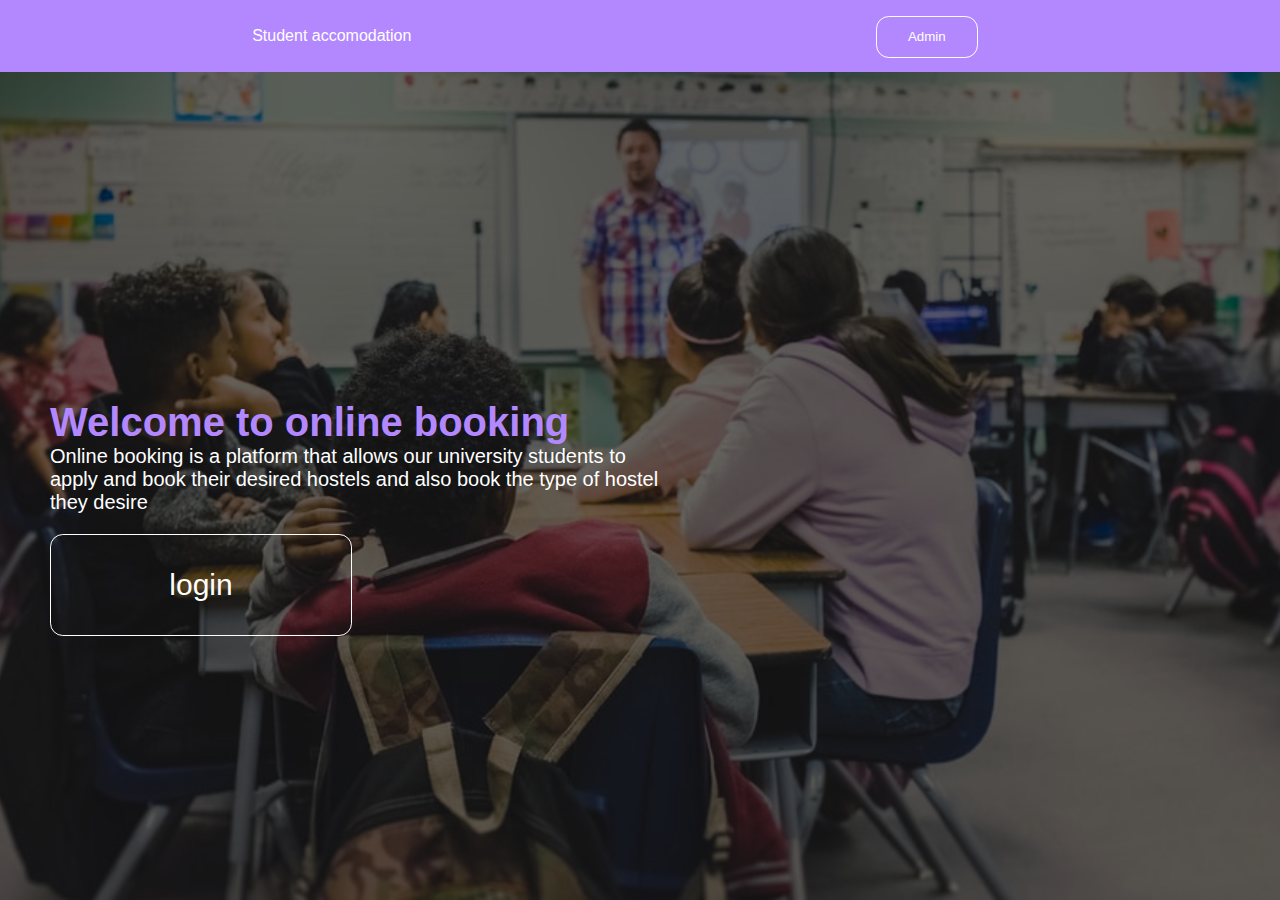
<file: target/jsp-assignment2-1.0-SNAPSHOT/index.html>
<!DOCTYPE html>
<html lang="en">

<head>
    <meta charset="UTF-8">
    <meta name="viewport" content="width=device-width, initial-scale=1.0">
    <title>Online Booking</title>
    <link href="./style.css" rel="stylesheet" type="text/css">

</head>

<body>

    <nav>
        <div class="nav_header">
            <a href="./">Student accomodation</a>
        </div>

        <div class="authentication_layout">

            <button class="authentication_button">
                <a href="./loginadmin.html">Admin</a>
                </button>

        </div>
    </nav>

    <div class="hero">
        <div class="overlay"></div>
        <div class="canvas_background">

        </div>

        <div class="welcome_message">
            <label class="welcome_title">Welcome to online booking</label>
            <p>Online booking is a platform that allows our university students to apply and book their desired hostels and also book the type of hostel they desire</p>
            <div class="auth_buttons">
                <button class="authentication_button auth_login">
                    <a href="./login.html">login</a>
                </button>

            </div>
        </div>


    </div>

</body>

</html>
</file>
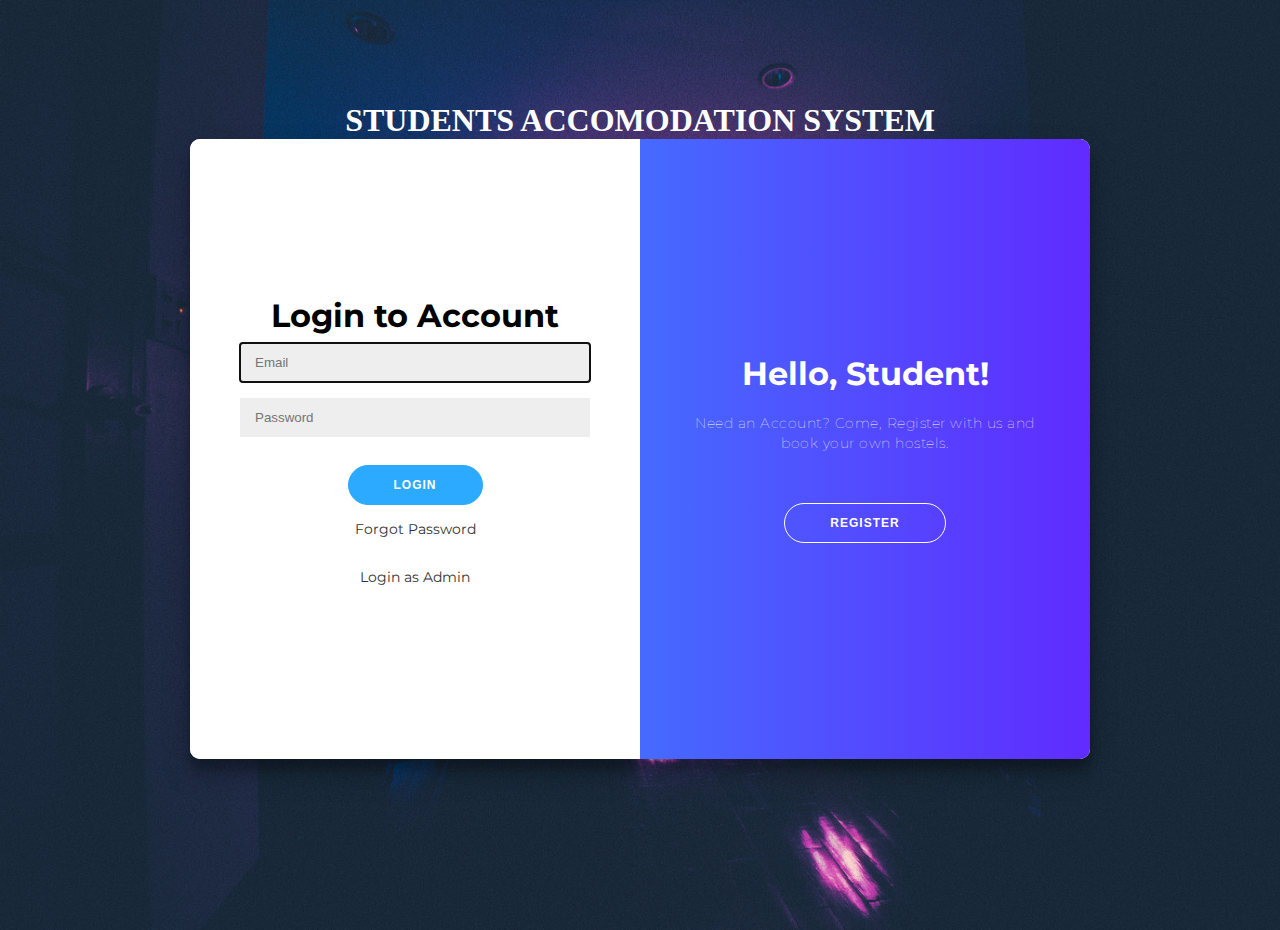
<file: target/jsp-assignment2-1.0-SNAPSHOT/login.html>
<!doctype html>
<html>
    <head>
<meta charset="utf-8">
<meta name="viewport" content="width=device-width, maximum-scale=1">

<link href="./loginstyle.css" rel="stylesheet" type="text/css">




 </head>



<body>
    
    
 <div class="nav_header">
            <h1 class="heading">STUDENTS ACCOMODATION SYSTEM</h1>
        </div>
<div class="container" id="container">
	<div class="form-container sign-up-container">
        <form method="post" action="register_user" name="registration" onSubmit="return valid();">
            
            <h1>Create an Account</h1>

            <input id="regno" type="text" placeholder="Registration Number" name="reg_no"   class="form-control" required="required" >
            <span class="invalid-feedback" role="alert"></span>

            <input type="text" name="fname" id="fname" placeholder="First Name" class="form-control" required="required" >
            <span class="invalid-feedback" role="alert"></span>
            <input type="text" name="lname" id="lname" placeholder="Last Name" class="form-control" required="required">
            <span class="invalid-feedback" role="alert"></span>
            <select name="gender" class="form-control" required="required">
                <option value="">Select Gender</option>
                <option value="male">Male</option>
                <option value="female">Female</option>
                <option value="others">Others</option>
            </select>
            <input type="text" name="number" id="contact" placeholder="Contact No" class="form-control" required="required">
            <span class="invalid-feedback" role="alert"></span>
            <input id="email" type="email" placeholder="Email" class="form-control" name="email" onBlur="checkAvailability()" required="required">
            <span class="invalid-feedback" role="alert"></span>
            <input id="password" type="password" placeholder="Password"  class="form-control" name="password" required="required">
            <span class="invalid-feedback" role="alert"></span>
            <input id="password-confirm" type="password" placeholder="Confirm Password" class="form-control" name="cpassword"  required="required">

            <button type="submit" name="submit">Register</button>
		</form>
	</div>
	<div class="form-container sign-in-container">
        <form method="POST" action="login_student">
            
			<h1>Login to Account</h1>

            <input id="email" type="email" placeholder="Email" class="form-control" name="email" value="" required autofocus>
           
            <span class="invalid-feedback" role="alert">
                <strong></strong>
            </span>
            <input id="password" type="password" placeholder="Password"  class="form-control" name="password" required="required">
            
            <span class="invalid-feedback" role="alert">
        
            </span>
    
            <button>Login</button>

            
            <a href="">Forgot Password</a>
            <a href="">Login as Admin</a>
          
		</form>
	</div>
	<div class="overlay-container">
		<div class="overlay">
			<div class="overlay-panel overlay-left">
				<h1>Welcome Back!</h1>
				<p>Have an account? Come, Login and start managing your booked hostels.</p>
				<button class="ghost" id="signIn">Login</button>
			</div>
			<div class="overlay-panel overlay-right">
				<h1>Hello, Student!</h1>
				<p>Need an Account? Come, Register with us and book your own hostels.</p>
				<button class="ghost" id="signUp">Register</button>
			</div>
		</div>
	</div>
</div>

<script type="text/javascript" src="./loginjs.js"></script>

</body>
</html>
</file>
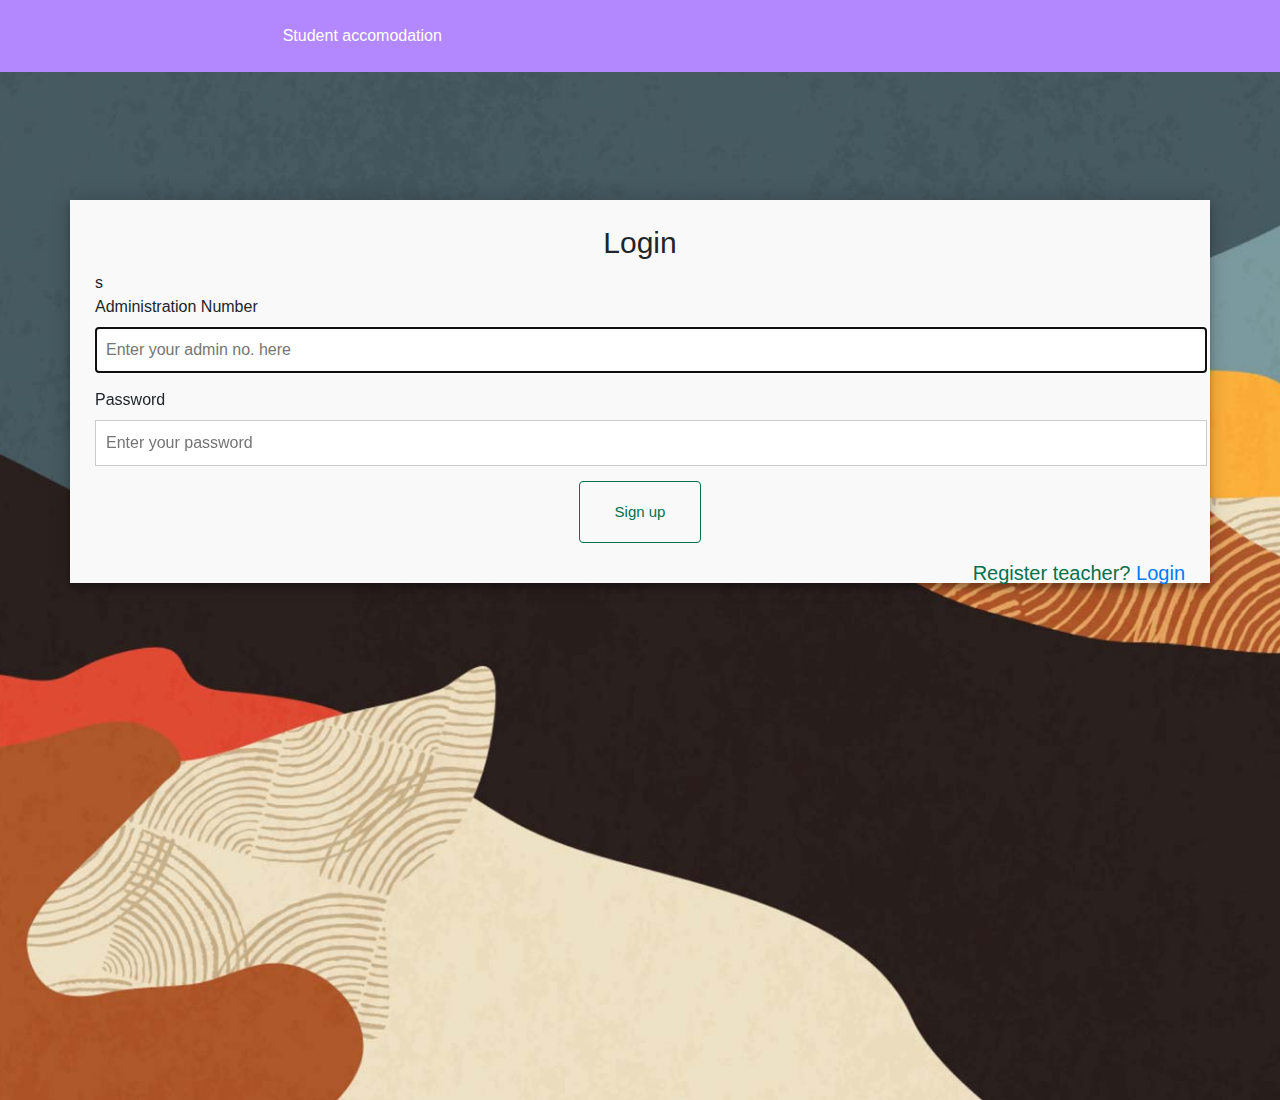
<file: target/jsp-assignment2-1.0-SNAPSHOT/loginadmin.html>
<!DOCTYPE html>
<!--
To change this license header, choose License Headers in Project Properties.
To change this template file, choose Tools | Templates
and open the template in the editor.
-->
<html>
    <head>
        <title>Login Admin</title>
        <meta charset="UTF-8">
        <meta name="viewport" content="width=device-width, initial-scale=1.0">
        <link rel="stylesheet" href="https://stackpath.bootstrapcdn.com/bootstrap/4.4.1/css/bootstrap.min.css" integrity="sha384-Vkoo8x4CGsO3+Hhxv8T/Q5PaXtkKtu6ug5TOeNV6gBiFeWPGFN9MuhOf23Q9Ifjh" crossorigin="anonymous">
    <link href="./Auth.css" rel="stylesheet" type="text/css">
    <link href="./style.css" rel="stylesheet" type="text/css">    </head>
   <body>

    <nav>
        <div class="nav_header">
            <a href="./">Student accomodation</a>
        </div>

        <div class="authentication_layout">



        </div>
    </nav>

    <div class="container">
        <form id="contact" action="login_admin" method="POST">
            <center>
                <h3>Login</h3>
            </center>s

                    <fieldset>

                        <label>Administration Number</label>
                        <input placeholder="Enter your admin no. here" name="teac_no" type="text" tabindex="1" required autofocus />
                    </fieldset>

                    <fieldset>
                        <label>Password</label>
                        <input placeholder="Enter your password" name="password" type="password" tabindex="2" required />
                    </fieldset>
            
                    <fieldset>
                        <center>
                            <button class="authentication_button" name="submit" type="submit" id="contact-submit" data-submit="...Sending">Sign up</button>
                        </center>
                    </fieldset>
                    <div class="form_link">
                        <label for="">Register teacher?</label>
                        <a href="./register.html">Login</a>
                    </div>

        </form>
    </div>

</body>

</html>
</file>
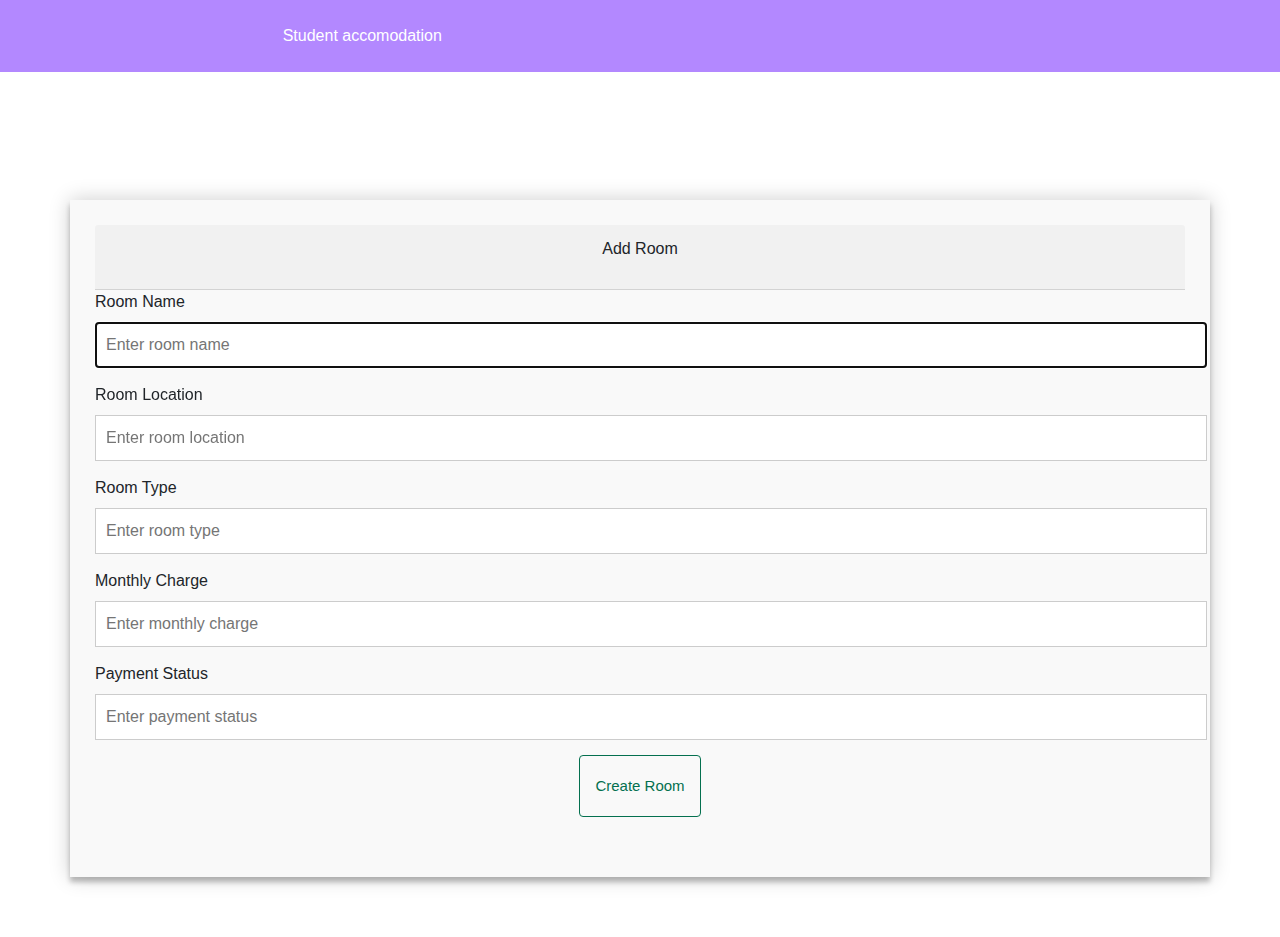
<file: target/jsp-assignment2-1.0-SNAPSHOT/newroom.html>
<!DOCTYPE html>
<html lang="en">

<head>
    <meta charset="UTF-8">
    <meta name="viewport" content="width=device-width, initial-scale=1.0">
    <title>Choose room</title>
    <link rel="stylesheet" href="https://stackpath.bootstrapcdn.com/bootstrap/4.4.1/css/bootstrap.min.css" integrity="sha384-Vkoo8x4CGsO3+Hhxv8T/Q5PaXtkKtu6ug5TOeNV6gBiFeWPGFN9MuhOf23Q9Ifjh" crossorigin="anonymous">
    <link href="./style.css" rel="stylesheet" type="text/css">
    <link href="./rooms.css" rel="stylesheet" type="text/css">
</head>

<body>
    
   

  <nav>
        <div class="nav_header">
            <a href="./">Student accomodation</a>
        </div>

        <div class="authentication_layout">



        </div>
    </nav>
    
   

    <div class="container">
        <form method="POST" action ="register_room"  id="contact">
              <div class="card-header">
        
        <p>Add Room</p>
        
    </div>

            <fieldset>
                <label>Room Name</label>
                <input placeholder="Enter room name" name="room_name" type="text" tabindex="1" required autofocus />
            </fieldset>
            <fieldset>

                <fieldset>

                    <label>Room Location</label>
                    <input placeholder="Enter room location" name="room_location" type="text" tabindex="1" required autofocus />
                </fieldset>
                <fieldset>
                    <fieldset>

                        <label>Room Type</label>
                        <input placeholder="Enter room type" name="room_type" type="text" tabindex="1" required autofocus />
                    </fieldset>

                    <fieldset>
                        <label>Monthly Charge</label>
                        <input placeholder="Enter monthly charge" name="monthly_charge" type="text" tabindex="2" required />
                    </fieldset>
                    
                     <fieldset>
                        <label>Payment Status</label>
                        <input placeholder="Enter payment status" name="payment_status" type="text" tabindex="2" required />
                    </fieldset>

                    <fieldset>
                        <center>
                            <button class="authentication_button" name="submit" type="submit" id="contact-submit" data-submit="...Sending">Create Room</button>
                        </center>
                    </fieldset>
                 

        </form>
    </div>
</body>

</html>
</file>
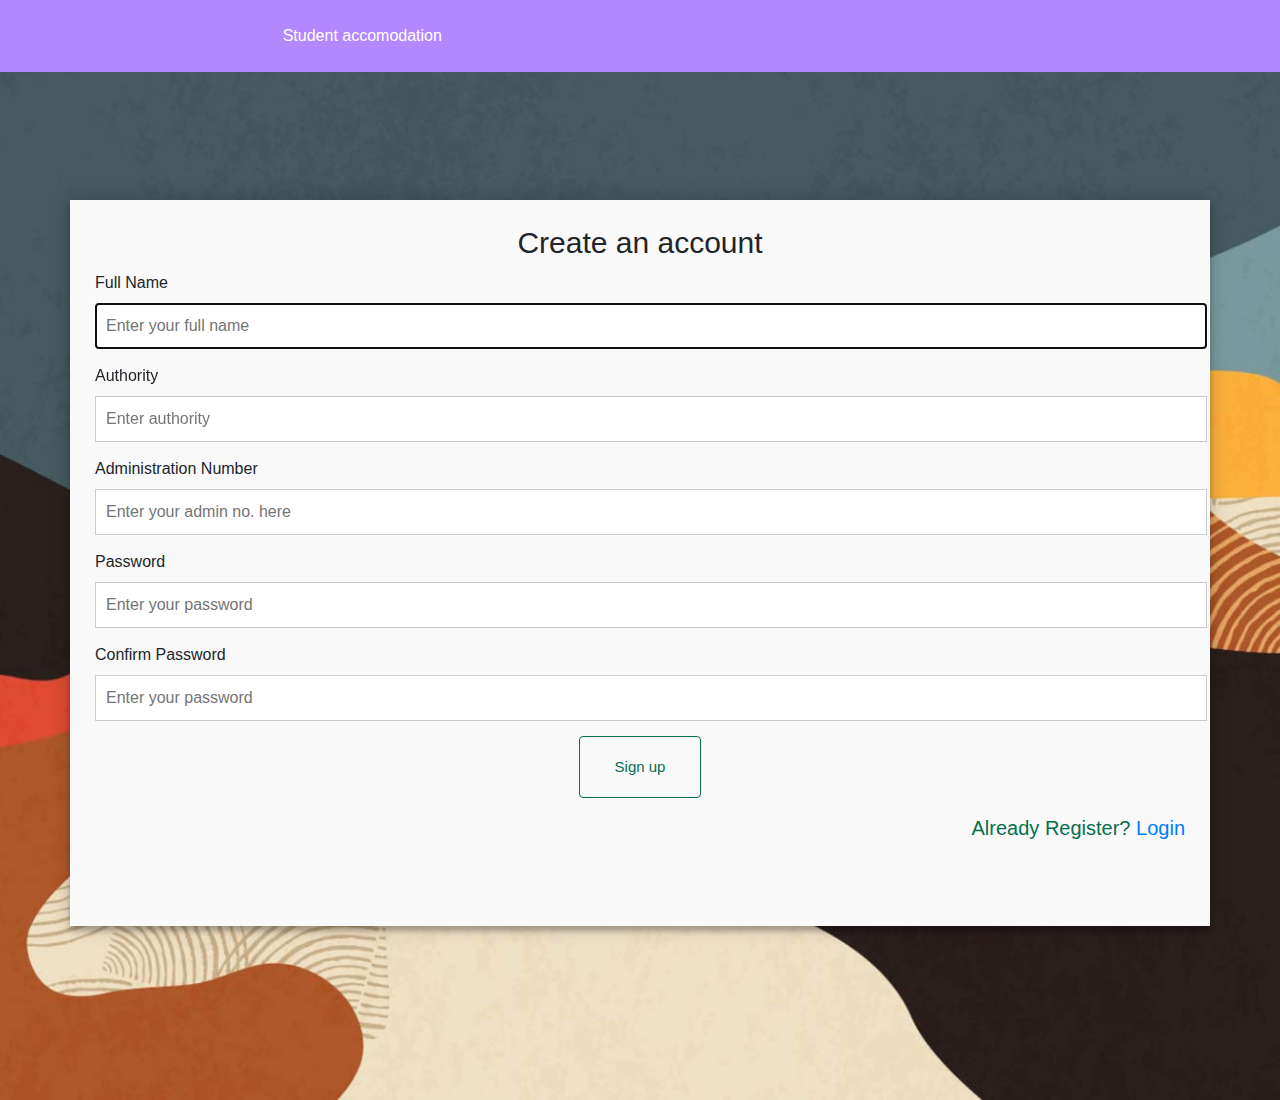
<file: target/jsp-assignment2-1.0-SNAPSHOT/register.html>
<!DOCTYPE html>
<html lang="en">

<head>
    <meta charset="UTF-8">
    <meta name="viewport" content="width=device-width, initial-scale=1.0">
    <title>Register</title>
    <link rel="stylesheet" href="https://stackpath.bootstrapcdn.com/bootstrap/4.4.1/css/bootstrap.min.css" integrity="sha384-Vkoo8x4CGsO3+Hhxv8T/Q5PaXtkKtu6ug5TOeNV6gBiFeWPGFN9MuhOf23Q9Ifjh" crossorigin="anonymous">
    <link href="./Auth.css" rel="stylesheet" type="text/css">
    <link href="./style.css" rel="stylesheet" type="text/css">
</head>

<body>

    <nav>
        <div class="nav_header">
            <a href="./">Student accomodation</a>
        </div>

        <div class="authentication_layout">



        </div>
    </nav>

    <div class="container">
        <form id="contact" action="register_admin" method="POST">
            <center>
                <h3>Create an account</h3>
            </center>

            <fieldset>
                <label>Full Name</label>
                <input placeholder="Enter your full name" name="teac_name" type="text" tabindex="1" required autofocus />
            </fieldset>
            <fieldset>

                <fieldset>

                    <label>Authority</label>
                    <input placeholder="Enter authority" name="authority" type="text" tabindex="1" required autofocus />
                </fieldset>
                <fieldset>
                    <fieldset>

                        <label>Administration Number</label>
                        <input placeholder="Enter your admin no. here" name="teac_no" type="text" tabindex="1" required autofocus />
                    </fieldset>

                    <fieldset>
                        <label>Password</label>
                        <input placeholder="Enter your password" name="password" type="password" tabindex="2" required />
                    </fieldset>


                    <fieldset>
                        <label>Confirm Password</label>
                        <input placeholder="Enter your password" name="confirm_password" type="password" tabindex="2" required />
                    </fieldset>

                    <fieldset>
                        <center>
                            <button class="authentication_button" name="submit" type="submit" id="contact-submit" data-submit="...Sending">Sign up</button>
                        </center>
                    </fieldset>
                    <div class="form_link">
                        <label for="">Already Register?</label>
                        <a href="./loginadmin.html">Login</a>
                    </div>

        </form>
    </div>

</body>

</html>
</file>
<file: target/jsp-assignment2-1.0-SNAPSHOT/style.css>
* {
    margin: 0;
    padding: 0;
    box-sizing: content-box;
}

body {
    font-family: 'Montserrat', sans-serif;
    width: 100%;
    background-color: white;
}

nav {
    background: #b388ff;
    height: 8vh;
    display: flex;
    justify-content: space-around;
    line-height: 8vh;
    position: fixed;
    top: 0px;
    left: 0px;
    width: 100%;
    z-index: 2;
    cursor: pointer;
}

.nav_header {
    margin-left: 20px;
    align-items: center;
    z-index: 2;
}

.nav_header a {
    text-decoration: none;
    color: white;
}

.authentication_layout {
    float: right;
    align-items: center;
    margin-right: 50px;
    justify-content: space-evenly;
    z-index: 2;
}

.authentication_button {
    margin-right: 20px;
    background: transparent;
    height: 40px;
    width: 100px;
    border: 1px solid white;
    outline: none;
    border-radius: .8rem;
    cursor: pointer;
}

.authentication_button a {
    text-decoration: none;
    color: white;
}

.hero {
    height: 100vh;
    background: white;
}

.overlay {
    background: #0000008a;
    width: 100%;
    height: 100%;
    position: absolute;
    top: 0;
    left: 0;
    z-index: 1;
}

.canvas_background {
    width: 100%;
    height: 100%;
    background-image: url("students.jpeg");
    background-size: cover;
    background-position: center;
    position: absolute;
    top: 0px;
}

.canvas_background .card {
    width: 100%;
    margin-top: 120px;
    background: transparent;
    color: white;
    top: 30vh;
    z-index: 3;
    outline: none;
    border: none;
}

.welcome_message {
    z-index: 3;
    color: white;
    position: absolute;
    margin-top: 400px;
    margin-left: 50px;
    width: 620px;
}

.welcome_title {
    font-size: 40px;
    font-weight: bold;
    color: #b388ff;
}

.welcome_message p {
    font-size: 20px;
    color: white;
}

.auth_buttons {
    margin-top: 20px;
}

.container {
    margin-top: 200px;
}

#contact {
    background: #F9F9F9;
    padding: 25px;
    margin: 60px 0;
    box-shadow: 0 0 20px 0 rgba(0, 0, 0, 0.2), 0 5px 5px 0 rgba(0, 0, 0, 0.24);
}

#contact h3 {
    display: block;
    font-size: 30px;
    font-weight: 300;
    margin-bottom: 10px;
}

#contact h4 {
    margin: 5px 0 15px;
    display: block;
    font-size: 13px;
    font-weight: 400;
}

fieldset {
    border: medium none !important;
    margin: 0 0 10px;
    min-width: 100%;
    padding: 0;
    width: 100%;
}

.auth_login {
    width: 300px;
    height: 100px;
    font-size: 30px;
}

#contact input[type="text"],
#contact input[type="email"],
#contact input[type="tel"],
#contact input[type="password"],
#contact input[type="url"],
#contact input[type="number"],
#contact textarea {
    width: 100%;
    border: 1px solid #ccc;
    background: #FFF;
    margin: 0 0 5px;
    padding: 10px;
}

#contact input[type="text"]:hover,
#contact input[type="email"]:hover,
#contact input[type="password"]:hover,
#contact input[type="tel"]:hover,
#contact input[type="url"]:hover,
contact input[type="number"]:hover,
#contact textarea:hover {
    -webkit-transition: border-color 0.3s ease-in-out;
    -moz-transition: border-color 0.3s ease-in-out;
    transition: border-color 0.3s ease-in-out;
    border: 1px solid #aaa;
}

#contact textarea {
    height: 100px;
    max-width: 100%;
    resize: none;
}

#contact button[type="submit"] {
    cursor: pointer;
    background: none;
    border-color: #04704f;
    color: #04704f;
    border-radius: 0.25rem;
    margin: 0 0 5px;
    padding: 10px;
    font-size: 15px;
}

#contact button[type="submit"]:hover {
    background-color: #08d294;
    border-color: #08d294;
    color: #ffffff;
    border-radius: 0.25rem;
    -webkit-transition: background 0.3s ease-in-out;
    -moz-transition: background 0.3s ease-in-out;
    transition: background-color 0.3s ease-in-out;
}

#contact button[type="submit"]:active {
    box-shadow: inset 0 1px 3px rgba(0, 0, 0, 0.5);
}
</file>
<file: target/jsp-assignment2-1.0-SNAPSHOT/loginstyle.css>
@charset "utf-8";
@import url('https://fonts.googleapis.com/css?family=Montserrat:400,800');


@import url('http://fonts.googleapis.com/css?family=Raleway:800,700,400');
@import url('http://fonts.googleapis.com/css?family=Signika:400,600');

* {
    box-sizing: border-box;
}


body {

    background-image: url("dorm.jpg");
    background-size: cover;
	/* background: #f6f5f7; */
	display: flex;
	justify-content: center;
	align-items: center;
	flex-direction: column;
	font-family: 'Montserrat', sans-serif;
	height: 100vh;
	margin: -20px 0 50px;
}

h1 {
	font-weight: bold;
	margin: 0;
}
h1.heading{
	color: white;
	font-family: "Times New Roman"
}

h2 {
	text-align: center;
}

p {
	font-size: 14px;
	font-weight: 100;
	line-height: 20px;
	letter-spacing: 0.5px;
	margin: 20px 0 30px;
}

span {
	font-size: 12px;
}

a {
	color: #333;
	font-size: 14px;
	text-decoration: none;
	margin: 15px 0;
}


button {
	border-radius: 20px;
	border: 1px solid #2baaff;
	background-color: #2baaff;
	color: #FFFFFF;
	font-size: 12px;
	font-weight: bold;
	padding: 12px 45px;
	letter-spacing: 1px;
	text-transform: uppercase;
    transition: transform 80ms ease-in;
    margin-top: 20px;
}
button:hover{
	background-color: white;
	color: #2baaff;
	border-color: #2baaff;
}

button:active {
	transform: scale(0.95);
}

button:focus {
	outline: none;
}

button.ghost {
	background-color: transparent;
	border-color: #FFFFFF;
}
button.ghost:hover{
	background-color: white;
	color: #2baaff;

}


form {
	background-color: #FFFFFF;
	display: flex;
	align-items: center;
	justify-content: center;
	flex-direction: column;
	padding: 0 50px;
	height: 100%;
	text-align: center;
}

input {
	background-color: #eee;
	border: none;
	padding: 12px 15px;
	margin: 8px 0;
	width: 100%;
}
select{
	background-color: #eee;
	border: none;
	padding: 12px 15px;
	margin: 8px 0;
	width: 100%;
}

.container {

	background-color: #fff;
	border-radius: 10px;
  	box-shadow: 0 14px 28px rgba(0,0,0,0.25),
			0 10px 10px rgba(0,0,0,0.22);
	position: relative;
	overflow: hidden;
	width: 900px;
	max-width: 100%;
	height: 620px;
	max-height:100%; 
}

.form-container {
	position: absolute;
	top: 0;
	height: 100%;
	transition: all 0.6s ease-in-out;
}

.sign-in-container {
	left: 0;
	width: 50%;
	z-index: 2;
}

.container.right-panel-active .sign-in-container {
	transform: translateX(100%);
}

.sign-up-container {
	left: 0;
	width: 50%;
	opacity: 0;
	z-index: 1;
}

.container.right-panel-active .sign-up-container {
	transform: translateX(100%);
	opacity: 1;
	z-index: 5;
	animation: show 0.6s;
}

@keyframes show {
	0%, 49.99% {
		opacity: 0;
		z-index: 1;
	}

	50%, 100% {
		opacity: 1;
		z-index: 5;
	}
}

.overlay-container {
	position: absolute;
	top: 0;
	left: 50%;
	width: 50%;
	height: 100%;
	overflow: hidden;
	transition: transform 0.6s ease-in-out;
	z-index: 100;
}

.container.right-panel-active .overlay-container{
	transform: translateX(-100%);
}

.overlay {
	background: #FF416C;
	background: -webkit-linear-gradient(to right, #2baaff, #602bff);
	background: linear-gradient(to right, #2baaff, #602bff);
	background-repeat: no-repeat;
	background-size: cover;
	background-position: 0 0;
	color: #FFFFFF;
	position: relative;
	left: -100%;
	height: 100%;
	width: 200%;
  	transform: translateX(0);
	transition: transform 0.6s ease-in-out;
}

.container.right-panel-active .overlay {
  	transform: translateX(50%);
}

.overlay-panel {
	position: absolute;
	display: flex;
	align-items: center;
	justify-content: center;
	flex-direction: column;
	padding: 0 40px;
	text-align: center;
	top: 0;
	height: 100%;
	width: 50%;
	transform: translateX(0);
	transition: transform 0.6s ease-in-out;
}

.overlay-left {
	transform: translateX(-20%);
}

.container.right-panel-active .overlay-left {
	transform: translateX(0);
}

.overlay-right {
	right: 0;
	transform: translateX(0);
}

.container.right-panel-active .overlay-right {
	transform: translateX(20%);
}

.social-container {
	margin: 20px 0;
}

.social-container a {
	border: 1px solid #DDDDDD;
	border-radius: 50%;
	display: inline-flex;
	justify-content: center;
	align-items: center;
	margin: 0 5px;
	height: 40px;
	width: 40px;
}

footer {
    background-color: #222;
    color: #fff;
    font-size: 14px;
    bottom: 0;
    position: fixed;
    left: 0;
    right: 0;
    text-align: center;
    z-index: 999;
}

footer p {
    margin: 10px 0;
}

footer i {
    color: red;
}

footer a {
    color: #3c97bf;
    text-decoration: none;
}
</file>
<file: target/jsp-assignment2-1.0-SNAPSHOT/Auth.css>
* {
    margin: 0;
    padding: 0;
    box-sizing: content-box;
}

body {
    font-family: 'Montserrat', sans-serif;
    width: 100%;
    height: 100vh;
    background-image: url("auth.jpg");
    background-repeat: no-repeat;
    background-position: center;
    background-size: cover;
}

.form_link {
    float: right;
    color: #04704f;
    font-size: 20px;
    margin-bottom: 30px;
}
</file>
<file: target/jsp-assignment2-1.0-SNAPSHOT/rooms.css>
.rooms_section {
    margin: 10px;
    border: .8rem;
    display: grid;
    grid-template-columns: repeat(12, minmax(auto, 60px)) .5fr;
    grid-gap: 60px;
}

.rooms_section section {
    margin-top: 30px;
    grid-column: 3 / span 12;
    display: grid;
    grid-template-columns: repeat(12, minmax(auto, 60px));
    grid-gap: 60px;
}

.card {
  grid-column-end: span 4;
   display: flex;
   flex-direction: column;
   cursor: pointer;
   transition: all 0.3s ease 0s;
   height: 100%;
}

.card-header {
  text-align: center;
}

.card-body {
  display: block;
}

.info {
  display: flex;
}

.info label{
  float: left;
}

.info p{
  margin-left: 200px
}

@media screen and (max-width: 1600px) {
    .rooms_section {
        grid-gap: 20px;
    }
    .rooms_section section {
        grid-column: 2 / span 12;
        grid-template-columns: repeat(12, minmax(auto, 40px));
        margin-right: 10px;
    }
    .card_buttons .button {
        float: right;
        margin-left: 100px;
    }
}

@media screen and (max-width: 1200px) {
    .rooms_section {
        grid-gap: 20px;
    }
    .rooms_section section {
        grid-gap: 20px;
        grid-column: 2 / span 12;
        grid-template-columns: repeat(12, minmax(auto, 60px));
        margin-right: 10px;
    }
    .card {
        grid-column-end: span 6;
    }
}

@media screen and (max-width: 899px) {
    .card {
        grid-column-end: span 12;
    }
    .card_buttons {
        justify-content: space-around;
    }
    .card_buttons .button {
        float: none;
        margin-left: 0px;
    }
}
</file>
